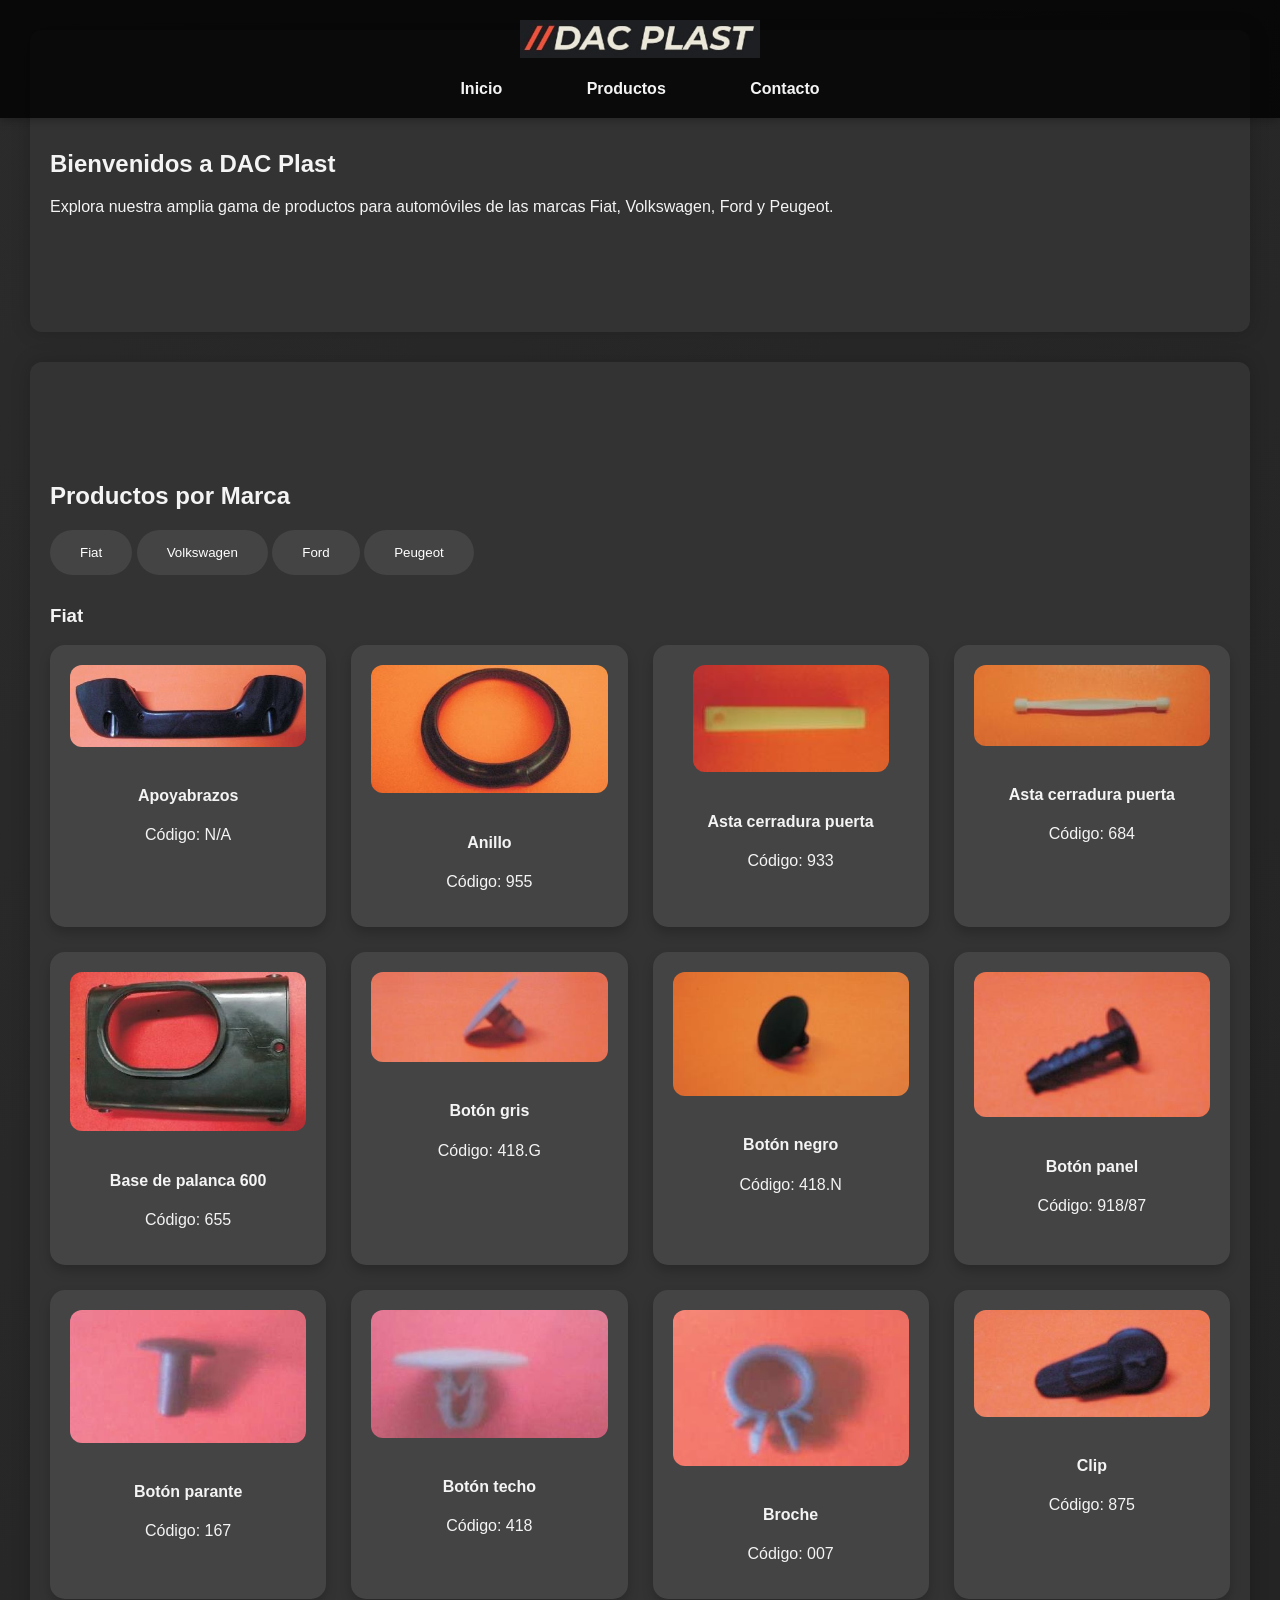
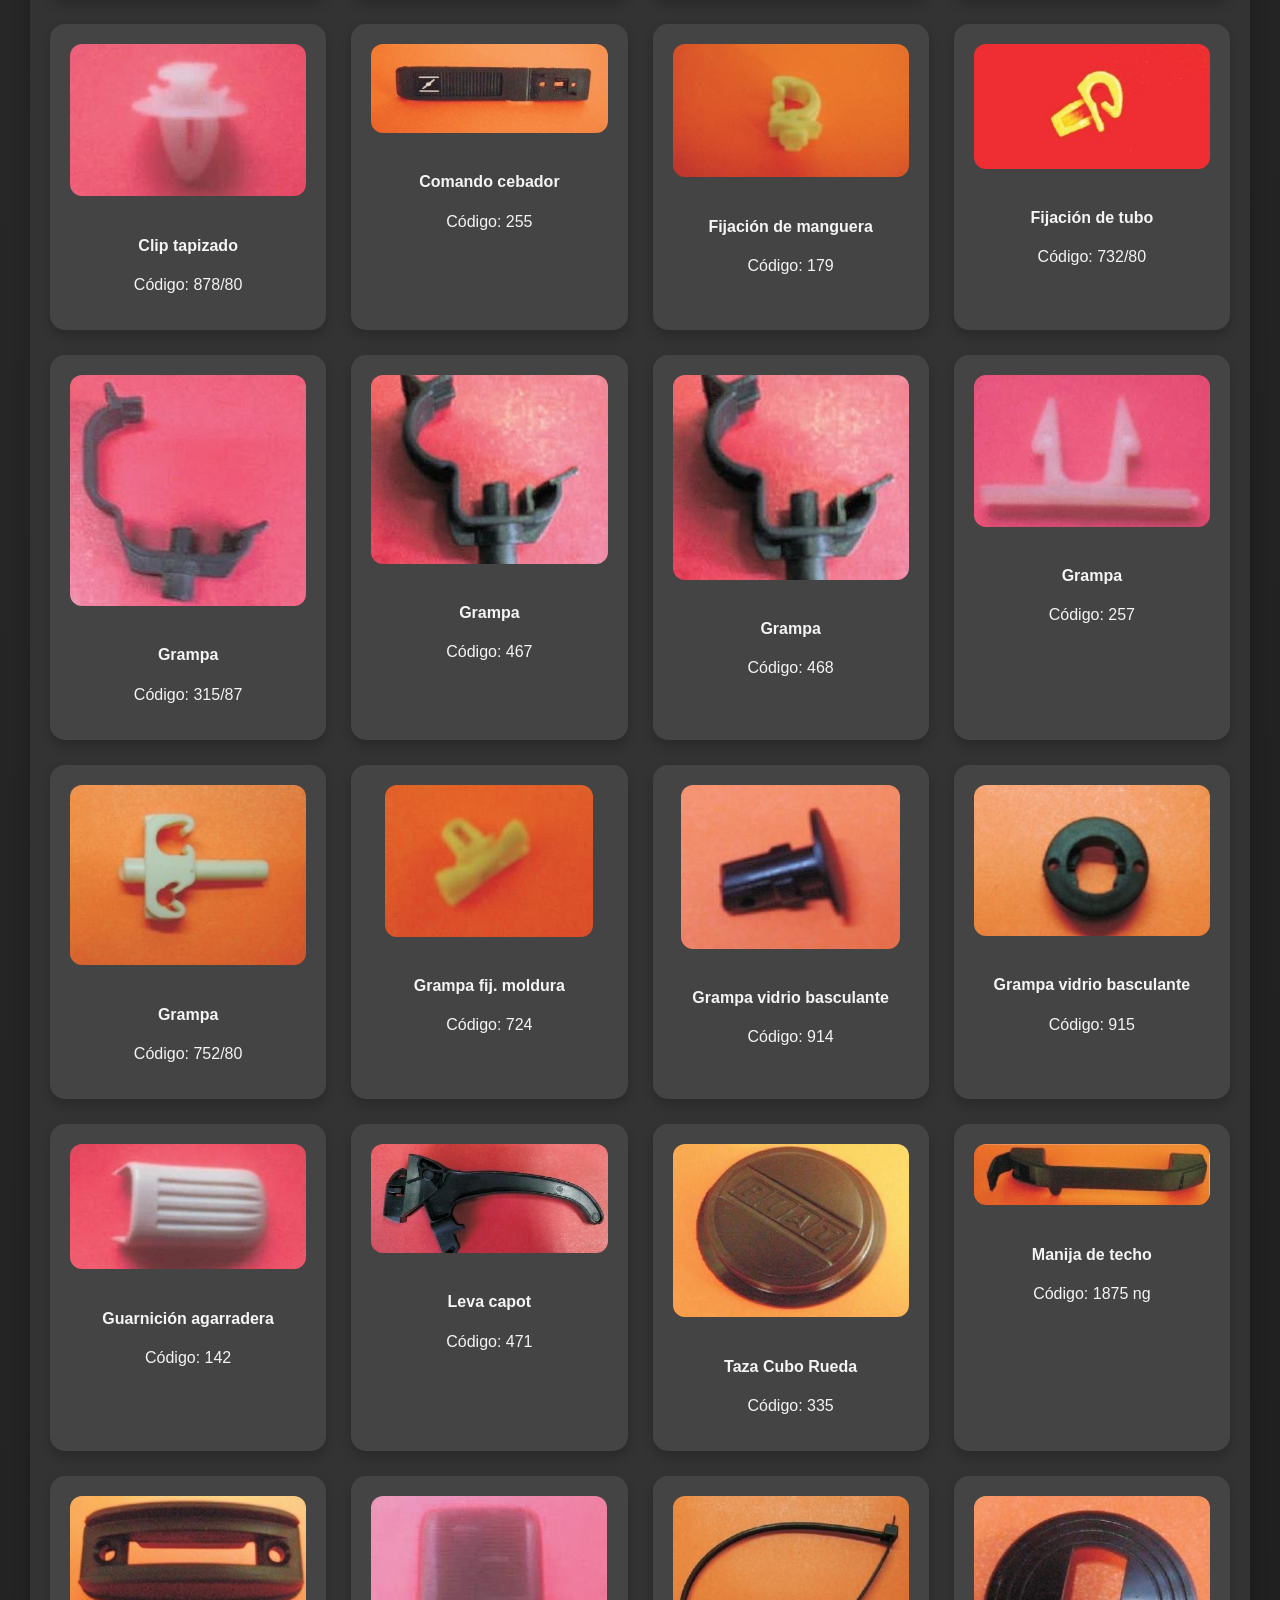
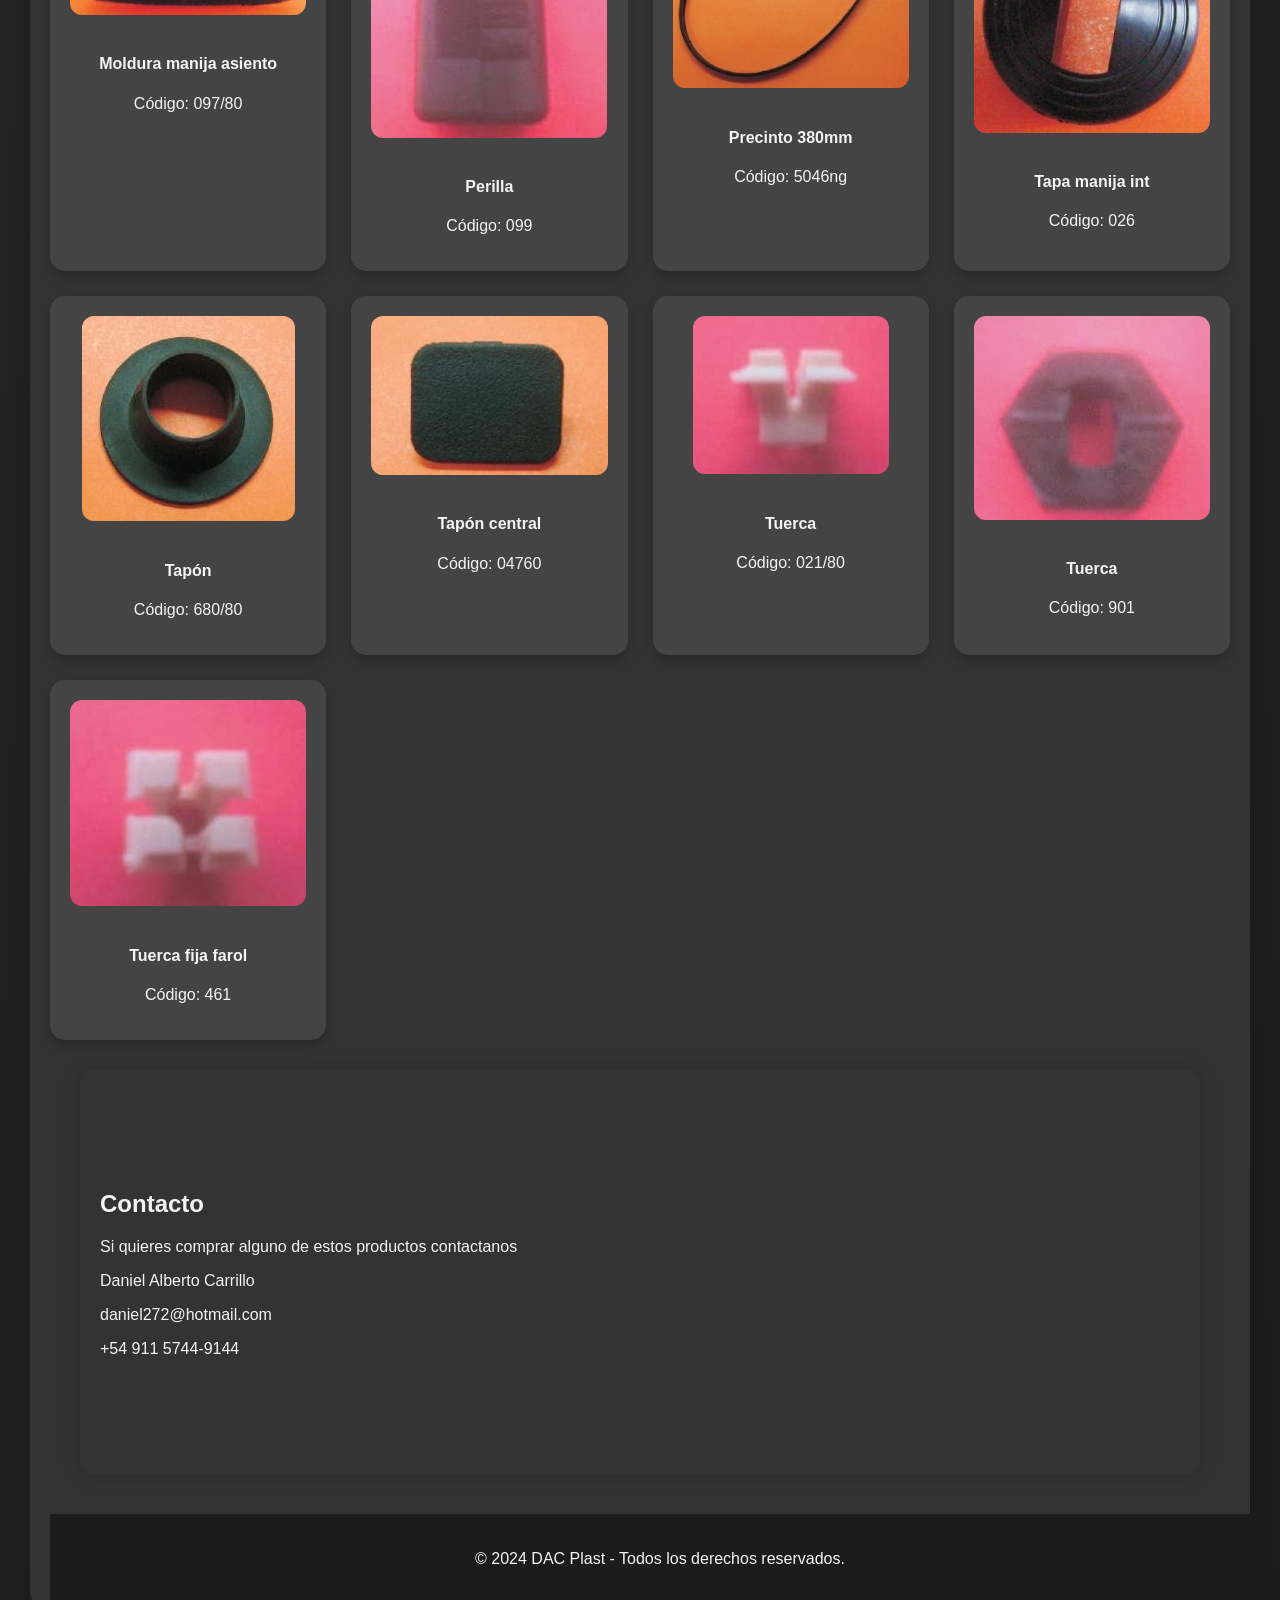
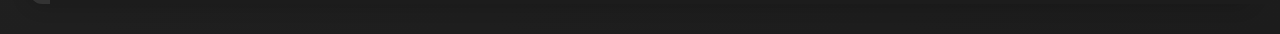
<file: index.html>
<!DOCTYPE html>
<html lang="es">
<head>
    <meta charset="UTF-8">
    <meta name="viewport" content="width=device-width, initial-scale=1.0">
    <title>Catálogo DAC Plast</title>
    <link rel="stylesheet" href="styles.css">
</head>
<body>
    <header>
        <div class="logo">
            <img src="imagenes\log.jpg" alt="Logo DAC Plast">
        </div>
        <br>
        <nav>
            <ul>
                <li><a href="#inicio">Inicio</a></li>
                <li><a href="#productos">Productos</a></li>
                <li><a href="#contacto">Contacto</a></li>
            </ul>
        </nav>
    </header>

    <section id="inicio" class="section reveal">
        <h2>Bienvenidos a DAC Plast</h2>
        <p>Explora nuestra amplia gama de productos para automóviles de las marcas Fiat, Volkswagen, Ford y Peugeot.</p>
    </section>

    <section id="productos" class="section reveal"  >
        <h2>Productos por Marca</h2>
        <div class="tabs">
            <button class="tablinks" onclick="openBrand(event, 'Fiat')">Fiat</button>
            <button class="tablinks" onclick="openBrand(event, 'Volkswagen')">Volkswagen</button>
            <button class="tablinks" onclick="openBrand(event, 'Ford')">Ford</button>
            <button class="tablinks" onclick="openBrand(event, 'Peugeot')">Peugeot</button>
        </div>

        <!-- Productos Fiat -->
        <div id="Fiat" class="tabcontent">
            <h3>Fiat</h3>
            <div class="product-grid">
                <div class="product-card">
                    <img src="imagenes\Fiat\apoyabrasos.jpg" alt="Apoyabrazos">
                    <h4>Apoyabrazos</h4>
                    <p>Código: N/A</p>
                </div>
                <div class="product-card">
                    <img src="imagenes\Fiat\Anillo (955).jpg" alt="Anillo">
                    <h4>Anillo</h4>
                    <p>Código: 955</p>
                </div>
                <div class="product-card">
                    <img src="imagenes\Fiat\Asta cerradura puerta (933).jpg" alt="Asta cerradura puerta">
                    <h4>Asta cerradura puerta</h4>
                    <p>Código: 933</p>
                </div>
                <div class="product-card">
                    <img src="imagenes\Fiat\Asta cerradura puerta.jpg" alt="Asta cerradura puerta">
                    <h4>Asta cerradura puerta</h4>
                    <p>Código: 684</p>
                </div>
                <div class="product-card">
                    <img src="imagenes\Fiat\Base de palanca 600 (655).jpg" alt="Base de palanca 600">
                    <h4>Base de palanca 600</h4>
                    <p>Código: 655</p>
                </div>
                <div class="product-card">
                    <img src="imagenes\Fiat\Botón gris (418.G).jpg" alt="Botón gris">
                    <h4>Botón gris</h4>
                    <p>Código: 418.G</p>
                </div>
                <div class="product-card">
                    <img src="imagenes\Fiat\Botón negro (418.N).jpg" alt="Botón negro">
                    <h4>Botón negro</h4>
                    <p>Código: 418.N</p>
                </div>
                <div class="product-card">
                    <img src="imagenes\Fiat\Botón panel (918 87).jpg" alt="Botón panel">
                    <h4>Botón panel</h4>
                    <p>Código: 918/87</p>
                </div>
                <div class="product-card">
                    <img src="imagenes\Fiat\Botón parante (167).jpg" alt="Botón parante">
                    <h4>Botón parante</h4>
                    <p>Código: 167</p>
                </div>
                <div class="product-card">
                    <img src="imagenes\Fiat\Botón techo (418).jpg" alt="Botón techo">
                    <h4>Botón techo</h4>
                    <p>Código: 418</p>
                </div>
                <div class="product-card">
                    <img src="imagenes\Fiat\Broche (007).jpg" alt="Broche">
                    <h4>Broche</h4>
                    <p>Código: 007</p>
                </div>
                <div class="product-card">
                    <img src="imagenes\Fiat\Clip (875).jpg" alt="Clip">
                    <h4>Clip</h4>
                    <p>Código: 875</p>
                </div>
                <div class="product-card">
                    <img src="imagenes\Fiat\Clip tapizado (878 80).jpg" alt="Clip tapizado">
                    <h4>Clip tapizado</h4>
                    <p>Código: 878/80</p>
                </div>
                <div class="product-card">
                    <img src="imagenes\Fiat\Comando cebador (255).jpg" alt="Comando cebador">
                    <h4>Comando cebador</h4>
                    <p>Código: 255</p>
                </div>
                <div class="product-card">
                    <img src="imagenes\Fiat\Fijación de manguera.jpg" alt="Fijación de manguera">
                    <h4>Fijación de manguera</h4>
                    <p>Código: 179</p>
                </div>
                <div class="product-card">
                    <img src="imagenes\Fiat\Fijación de tubo (732 80).jpg" alt="Fijación de tubo">
                    <h4>Fijación de tubo</h4>
                    <p>Código: 732/80</p>
                </div>
                <div class="product-card">
                    <img src="imagenes\Fiat\Grampa (315 87).jpg" alt="Grampa">
                    <h4>Grampa</h4>
                    <p>Código: 315/87</p>
                </div>
                <div class="product-card">
                    <img src="imagenes\Fiat\Grampa (467).jpg" alt="Grampa">
                    <h4>Grampa</h4>
                    <p>Código: 467</p>
                </div>
                <div class="product-card">
                    <img src="imagenes\Fiat\Grampa (468).jpg" alt="Grampa">
                    <h4>Grampa</h4>
                    <p>Código: 468</p>
                </div>
                <div class="product-card">
                    <img src="imagenes\Fiat\Grampa (257).jpg" alt="Grampa">
                    <h4>Grampa</h4>
                    <p>Código: 257</p>
                </div>
                <div class="product-card">
                    <img src="imagenes\Fiat\Grampa (752 80).jpg" alt="Grampa">
                    <h4>Grampa</h4>
                    <p>Código: 752/80</p>
                </div>
                <div class="product-card">
                    <img src="imagenes\Fiat\Grampa fij. moldura (724).jpg" alt="Grampa fij. moldura">
                    <h4>Grampa fij. moldura</h4>
                    <p>Código: 724</p>
                </div>
                <div class="product-card">
                    <img src="imagenes\Fiat\Grampa vidrio basculante (914).jpg" alt="Grampa vidrio basculante">
                    <h4>Grampa vidrio basculante</h4>
                    <p>Código: 914</p>
                </div>
                <div class="product-card">
                    <img src="imagenes\Fiat\Grampa vidrio basculante.jpg" alt="Grampa vidrio basculante">
                    <h4>Grampa vidrio basculante</h4>
                    <p>Código: 915</p>
                </div>
                <div class="product-card">
                    <img src="imagenes\Fiat\Guarnición agarradera (142).jpg" alt="Guarnición agarradera">
                    <h4>Guarnición agarradera</h4>
                    <p>Código: 142</p>
                </div>
                <div class="product-card">
                    <img src="imagenes\Fiat\Leva capot (471).jpg" alt="Leva capot">
                    <h4>Leva capot</h4>
                    <p>Código: 471</p>
                </div>
                <div class="product-card">
                    <img src="imagenes\Fiat\Taza Cubo Rueda (335).jpg" alt="Taza Cubo Rueda">
                    <h4>Taza Cubo Rueda</h4>
                    <p>Código: 335</p>
                </div>
                <div class="product-card">
                    <img src="imagenes\Fiat\Manija de techo (1875 ng).jpg" alt="Manija de techo">
                    <h4>Manija de techo</h4>
                    <p>Código: 1875 ng</p>
                </div>
                <div class="product-card">
                    <img src="imagenes\Fiat\Moldura manija asiento (097 80).jpg" alt="Moldura manija asiento">
                    <h4>Moldura manija asiento</h4>
                    <p>Código: 097/80</p>
                </div>
                <div class="product-card">
                    <img src="imagenes\Fiat\Perilla (099).jpg" alt="Perilla">
                    <h4>Perilla</h4>
                    <p>Código: 099</p>
                </div>
                <div class="product-card">
                    <img src="imagenes\Fiat\Precinto 380mm (5046ng).jpg" alt="Precinto 380mm">
                    <h4>Precinto 380mm</h4>
                    <p>Código: 5046ng</p>
                </div>
                <div class="product-card">
                    <img src="imagenes\Fiat\Tapa manija int (026).jpg" alt="Tapa manija int">
                    <h4>Tapa manija int</h4>
                    <p>Código: 026</p>
                </div>
                <div class="product-card">
                    <img src="imagenes\Fiat\Tapón (680 80).jpg" alt="Tapón">
                    <h4>Tapón</h4>
                    <p>Código: 680/80</p>
                </div>
                <div class="product-card">
                    <img src="imagenes\Fiat\Tapón central (04760).jpg" alt="Tapón central">
                    <h4>Tapón central</h4>
                    <p>Código: 04760</p>
                </div>
                <div class="product-card">
                    <img src="imagenes\Fiat\Tuerca (021 80).jpg" alt="Tuerca">
                    <h4>Tuerca</h4>
                    <p>Código: 021/80</p>
                </div>
                <div class="product-card">
                    <img src="imagenes\Fiat\Tuerca (901).jpg" alt="Tuerca">
                    <h4>Tuerca</h4>
                    <p>Código: 901</p>
                </div>
                <div class="product-card">
                    <img src="imagenes\Fiat\Tuerca Fija Farol (461).jpg" alt="Tuerca fija farol">
                    <h4>Tuerca fija farol</h4>
                    <p>Código: 461</p>
                </div>
            </div>
        </div>
        

        <!-- Productos Volkswagen -->
        <div id="Volkswagen" class="tabcontent">
            <h3>Volkswagen</h3>
            <div class="product-grid">
                <div class="product-card">
                    <img src="imagenes\Volkswagen\Base manija puerta der (236n).jpg" alt="Base manija puerta izquierda">
                    <h4>Base manija puerta izquierda</h4>
                    <p>Código: 235n</p>
                </div>
                <div class="product-card">
                    <img src="imagenes\Volkswagen\Base manija puerta izq (235n).jpg" alt="Base manija puerta derecha">
                    <h4>Base manija puerta derecha</h4>
                    <p>Código: 236n</p>
                </div>
                <div class="product-card">
                    <img src="imagenes\Volkswagen\Buje pedalera (153).jpg" alt="Buje pedalera">
                    <h4>Buje pedalera</h4>
                    <p>Código: 153</p>
                </div>
                <div class="product-card">
                    <img src="imagenes\Volkswagen\Cjto completo Der.N Gacel.jpg" alt="Cjto completo Der.N Gacel">
                    <h4>Cjto completo Der.N Gacel</h4>
                    <p>Código: N/A</p>
                </div>
                <div class="product-card">
                    <img src="imagenes\Volkswagen\Cjto completo Izq.N Gacel.jpg" alt="Cjto completo Izq.N Gacel">
                    <h4>Cjto completo Izq.N Gacel</h4>
                    <p>Código: N/A</p>
                </div>
                <div class="product-card">
                    <img src="imagenes\Volkswagen\Clip (134).jpg" alt="Clip">
                    <h4>Clip</h4>
                    <p>Código: 134</p>
                </div>
                <div class="product-card">
                    <img src="imagenes\Volkswagen\Clip (299.A).jpg" alt="Clip">
                    <h4>Clip</h4>
                    <p>Código: 299.A</p>
                </div>
                <div class="product-card">
                    <img src="imagenes\Volkswagen\Clip Fox (7299).jpg" alt="Clip Fox">
                    <h4>Clip Fox</h4>
                    <p>Código: 7299</p>
                </div>
                <div class="product-card">
                    <img src="imagenes\Volkswagen\Clip negro (743.N).jpg" alt="Clip negro">
                    <h4>Clip negro</h4>
                    <p>Código: 743.N</p>
                </div>
                <div class="product-card">
                    <img src="imagenes\Volkswagen\Clip tapizado (299.1).jpg" alt="Clip tapizado">
                    <h4>Clip tapizado</h4>
                    <p>Código: 299, 299.1</p>
                </div>
                <div class="product-card">
                    <img src="imagenes\Volkswagen\Esp. Manija Alzac (595.2n).jpg" alt="Esp. Manija Alzac">
                    <h4>Esp. Manija Alzac</h4>
                    <p>Código: 595.2n</p>
                </div>
                <div class="product-card">
                    <img src="imagenes\Volkswagen\Grampa capot (397.1).jpg" alt="Grampa capot">
                    <h4>Grampa capot</h4>
                    <p>Código: 397.1</p>
                </div>
                <div class="product-card">
                    <img src="imagenes\Volkswagen\Grampa guantera (463.1G).jpg" alt="Grampa guantera">
                    <h4>Grampa guantera</h4>
                    <p>Código: 463.1G</p>
                </div>
                <div class="product-card">
                    <img src="imagenes\Volkswagen\Grampa manguera (169.1B).jpg" alt="Grampa manguera">
                    <h4>Grampa manguera</h4>
                    <p>Código: 169.1B</p>
                </div>
                <div class="product-card">
                    <img src="imagenes\Volkswagen\Manija Lev. Cristal (581.N).jpg" alt="Manija lev. cristal">
                    <h4>Manija lev. cristal</h4>
                    <p>Código: 581.N</p>
                </div>
                <div class="product-card">
                    <img src="imagenes\Volkswagen\Manija pta der plano (226AN).jpg" alt="plano">
                    <h4>Manija puerta plana</h4>
                    <p>Código: N/A</p>
                </div>
                <div class="product-card">
                    <img src="imagenes\Volkswagen\Manija pta izq curvo (225BN).jpg" alt="Manija puerta curva">
                    <h4>Manija puerta curva</h4>
                    <p>Código: N/A</p>
                </div>
                <div class="product-card">
                    <img src="imagenes\Volkswagen\Manija pta izq plano (225AN).jpg" alt="plano">
                    <h4>Manija puerta plana</h4>
                    <p>Código: N/A</p>
                </div>
                <div class="product-card">
                    <img src="imagenes\Volkswagen\Manija puerta der curvo (226BN).jpg" alt="Manija puerta curva">
                    <h4>Manija puerta curva</h4>
                    <p>Código: N/A</p>
                </div>
                <div class="product-card">
                    <img src="imagenes\Volkswagen\Marco puerta derecha (248n).jpg" alt="Marco puerta derecha">
                    <h4>Marco puerta derecha</h4>
                    <p>Código: 248n</p>
                </div>
                <div class="product-card">
                    <img src="imagenes\Volkswagen\Marco puerta izquierda (247n).jpg" alt="Marco puerta izquierda">
                    <h4>Marco puerta izquierda</h4>
                    <p>Código: 247n</p>
                </div>
                <div class="product-card">
                    <img src="imagenes\Volkswagen\Ornamento Rueda (171.B).jpg" alt="Ornamento rueda">
                    <h4>Ornamento rueda</h4>
                    <p>Código: 171.B</p>
                </div>
                <div class="product-card">
                    <img src="imagenes\Volkswagen\Perilla Calefactor (513.B).jpg" alt="Perilla calefactor">
                    <h4>Perilla calefactor</h4>
                    <p>Código: 513.B</p>
                </div>
                <div class="product-card">
                    <img src="imagenes\Volkswagen\Perilla traba puerta negra (187.1N).jpg" alt="Perilla traba puerta negra">
                    <h4>Perilla traba puerta negra</h4>
                    <p>Código: 187.1N</p>
                </div>
                <div class="product-card">
                    <img src="imagenes\Volkswagen\Perilla traba puerta gris (187.1G).jpg" alt="Perilla traba puerta gris">
                    <h4>Perilla traba puerta gris</h4>
                    <p>Código: 187.1G</p>
                </div>
                <div class="product-card">
                    <img src="imagenes\Volkswagen\Precinto (019).jpg" alt="Precinto">
                    <h4>Precinto</h4>
                    <p>Código: 019</p>
                </div>
                <div class="product-card">
                    <img src="imagenes\Volkswagen\Precinto (384.AA).jpg" alt="Precinto">
                    <h4>Precinto</h4>
                    <p>Código: 384.AA</p>
                </div>
                <div class="product-card">
                    <img src="imagenes\Volkswagen\Precinto (455).jpg" alt="Precinto">
                    <h4>Precinto</h4>
                    <p>Código: 455</p>
                </div>
                <div class="product-card">
                    <img src="imagenes\Volkswagen\Sellador (527.C).jpg" alt="Sellador">
                    <h4>Sellador</h4>
                    <p>Código: 527.C</p>
                </div>
                <div class="product-card">
                    <img src="imagenes\Volkswagen\Semiesfera rótula (643.1).jpg" alt="Semiesfera rótula">
                    <h4>Semiesfera rótula</h4>
                    <p>Código: 643.1</p>
                </div>
                <div class="product-card">
                    <img src="imagenes\Volkswagen\Semiesfera rótula (645.1).jpg" alt="Semiesfera rótula">
                    <h4>Semiesfera rótula</h4>
                    <p>Código: 645.1</p>
                </div>
                <div class="product-card">
                    <img src="imagenes\Volkswagen\Soporte parasol (561.N).jpg" alt="Soporte parasol">
                    <h4>Soporte parasol</h4>
                    <p>Código: 561.N</p>
                </div>
                <div class="product-card">
                    <img src="imagenes\Volkswagen\Soporte manguera (797).jpg" alt="Soporte manguera">
                    <h4>Soporte manguera</h4>
                    <p>Código: 797</p>
                </div>
                <div class="product-card">
                    <img src="imagenes\Volkswagen\Tapa Lev. Cristal (581.N).jpg" alt="Tapa lev. cristal">
                    <h4>Tapa lev. cristal</h4>
                    <p>Código: 581.N</p>
                </div>
                <div class="product-card">
                    <img src="imagenes\Volkswagen\Taza rueda (171.A).jpg" alt="Taza rueda">
                    <h4>Taza rueda</h4>
                    <p>Código: 171.A</p>
                </div>
                <div class="product-card">
                    <img src="imagenes\Volkswagen\Traba cerradura (199).jpg" alt="Traba cerradura">
                    <h4>Traba cerradura</h4>
                    <p>Código: 199</p>
                </div>
                <div class="product-card">
                    <img src="imagenes\Volkswagen\Traba cerradura (199.A).jpg" alt="Traba cerradura A">
                    <h4>Traba cerradura A</h4>
                    <p>Código: 199.A</p>
                </div>
                <div class="product-card">
                    <img src="imagenes\Volkswagen\Traba cobertura (899).jpg" alt="Traba cobertura">
                    <h4>Traba cobertura</h4>
                    <p>Código: 899</p>
                </div>
                <div class="product-card">
                    <img src="imagenes\Volkswagen\Tuerca (7199).jpg" alt="Tuerca">
                    <h4>Tuerca</h4>
                    <p>Código: 7199</p>
                </div>
            </div>
        </div>
        

        <!-- Productos Ford -->
<div id="Ford" class="tabcontent">
    <h3>Ford</h3>
    <div class="product-grid">
        <div class="product-card">
            <img src="imagenes\Forf\Bujes pedal freno (571.AA).jpg" alt="Bujes pedal freno">
            <h4>Bujes pedal freno</h4>
            <p>Código: 571.AA</p>
        </div>
        <div class="product-card">
            <img src="imagenes\Forf\Bujes pedalera (080).jpg" alt="Bujes pedalera">
            <h4>Bujes pedalera</h4>
            <p>Código: 080</p>
        </div>
        <div class="product-card">
            <img src="imagenes\Forf\Clip (001).jpg" alt="Clip">
            <h4>Clip</h4>
            <p>Código: 001</p>
        </div>
        <div class="product-card">
            <img src="imagenes\Forf\Cordón (538).jpg" alt="Cordón">
            <h4>Cordón</h4>
            <p>Código: 538</p>
        </div>
        <div class="product-card">
            <img src="imagenes\Forf\Soporte paragolpe (098.AC).jpg" alt="Soporte paragolpe">
            <h4>Soporte paragolpe</h4>
            <p>Código: 098.AC</p>
        </div>
        <div class="product-card">
            <img src="imagenes\Forf\Soporte paragolpe (980.AA).jpg" alt="Soporte paragolpe">
            <h4>Soporte paragolpe</h4>
            <p>Código: 980.AA</p>
        </div>
    </div>
</div>


        <!-- Productos Peugeot -->
<div id="Peugeot" class="tabcontent">
    <h3>Peugeot</h3>
    <div class="product-grid">
        <div class="product-card">
            <img src="imagenes\PEUGEOT\Botón panel (346 Gris oscuro).jpg" alt="Botón panel gris oscuro">
            <h4>Botón panel gris oscuro</h4>
            <p>Código: 346</p>
        </div>
        <div class="product-card">
            <img src="imagenes\PEUGEOT\Botón panel (661).jpg" alt="Botón panel 661">
            <h4>Botón panel 661</h4>
            <p>Código: 661</p>
        </div>
        <div class="product-card">
            <img src="imagenes\PEUGEOT\Fijación tubo freno (043).jpg" alt="Fijación tubo freno">
            <h4>Fijación tubo freno</h4>
            <p>Código: 043</p>
        </div>
        <div class="product-card">
            <img src="imagenes\PEUGEOT\Grampa varilla de techo (025).jpg" alt="Grampa varilla de techo">
            <h4>Grampa varilla de techo</h4>
            <p>Código: 025</p>
        </div>
        <div class="product-card">
            <img src="imagenes\PEUGEOT\Tapón de piso (431).jpg" alt="Tapón de piso 431">
            <h4>Tapón de piso 431</h4>
            <p>Código: 431</p>
        </div>
        <div class="product-card">
            <img src="imagenes\PEUGEOT\Tapón piso (050).jpg" alt="Tapón de piso 050">
            <h4>Tapón de piso 050</h4>
            <p>Código: 050</p>
        </div>
        <div class="product-card">
            <img src="imagenes\PEUGEOT\Traba Capot (780).jpg" alt="Traba capot">
            <h4>Traba capot</h4>
            <p>Código: 780</p>
        </div>
        <div class="product-card">
            <img src="imagenes\PEUGEOT\Tuerca apoyabrazo (034).jpg" alt="Tuerca apoyabrazo">
            <h4>Tuerca apoyabrazo</h4>
            <p>Código: 034</p>
        </div>
    </div>
</div>


    <section id="contacto" class="section reveal">
        <h2>Contacto</h2>
        <form>
            <p>Si quieres comprar alguno de estos productos contactanos </p>
            <p>Daniel Alberto Carrillo</p>
            <p>daniel272@hotmail.com</p>
            <p>+54 911 5744-9144</p>

            
        </form>
    </section>

    <footer>
        <p>© 2024 DAC Plast - Todos los derechos reservados.</p>
    </footer>

    <script src="script.js"></script>
</body>
</html>
</file>
<file: styles.css>
/* General Styles */
body {
    font-family: 'Poppins', sans-serif;
    margin: 0;
    padding: 0;
    background: linear-gradient(135deg, #2b2b2b, #1c1c1c);
    color: #f4f4f4;
}

header {
    background-color: rgba(0, 0, 0, 0.8);
    color: #f4f4f4;
    padding: 20px 0;
    text-align: center;
    position: fixed;
    width: 100%;
    top: 0;
    z-index: 1000;
    box-shadow: 0 4px 8px rgba(0, 0, 0, 0.2);
    transition: background-color 0.3s ease;
}

header:hover {
    background-color: rgba(0, 0, 0, 1);
}

.logo img {
    width: 240px;
}

nav ul {
    list-style-type: none;
    padding: 0;
    margin: 0;
}

nav ul li {
    display: inline;
    margin: 0 20px;
}

nav ul li a {
    color: #f4f4f4;
    text-decoration: none;
    font-weight: 600;
    padding: 10px 20px;
    border-radius: 20px;
    transition: background-color 0.3s ease, color 0.3s ease;
}

nav ul li a:hover {
    background-color: #f39c12;
    color: #1c1c1c;
}

.section {
    padding: 100px 20px;
    margin: 30px;
    background-color: #333;
    border-radius: 12px;
    box-shadow: 0 0 20px rgba(0, 0, 0, 0.2);
    opacity: 0;
    transform: translateY(50px);
    transition: opacity 0.6s ease, transform 0.6s ease;
}

.section.active {
    opacity: 1;
    transform: translateY(0);
}

/* Tabs */
.tabs {
    margin-bottom: 30px;
}

.tablinks {
    background-color: #444;
    color: white;
    padding: 15px 30px;
    border: none;
    cursor: pointer;
    transition: background-color 0.3s ease;
    border-radius: 30px;
}

.tablinks:hover {
    background-color: #666;
}

.tablinks.active {
    background-color: #f39c12;
}

.tabcontent {
    display: none;
    animation: fadeIn 0.5s ease;
}

/* Product Grid */
.product-grid {
    display: grid;
    grid-template-columns: repeat(auto-fill, minmax(220px, 1fr));
    gap: 25px;
}

.product-card {
    background-color: #444;
    padding: 20px;
    border-radius: 15px;
    box-shadow: 0 6px 12px rgba(0, 0, 0, 0.2);
    text-align: center;
    transition: transform 0.3s ease, box-shadow 0.3s ease;
}

.product-card:hover {
    transform: translateY(-10px);
    box-shadow: 0 12px 24px rgba(0, 0, 0, 0.3);
    background-color: #555;
}

.product-card img {
    max-width: 100%;
    height: auto;
    border-radius: 12px;
    margin-bottom: 15px;
}

footer {
    background-color: #1c1c1c;
    color: #f4f4f4;
    text-align: center;
    padding: 20px 0;
    position: fixed;
    width: 100%;
    bottom: 0;
}

/* Animations */
@keyframes fadeIn {
    from { opacity: 0; }
    to { opacity: 1; }
}

/* Scroll animation */
.reveal {
    opacity: 0;
    transform: translateY(50px);
    transition: opacity 0.6s ease, transform 0.6s ease;
}

.reveal.active {
    opacity: 1;
    transform: translateY(0);
}
</file>
